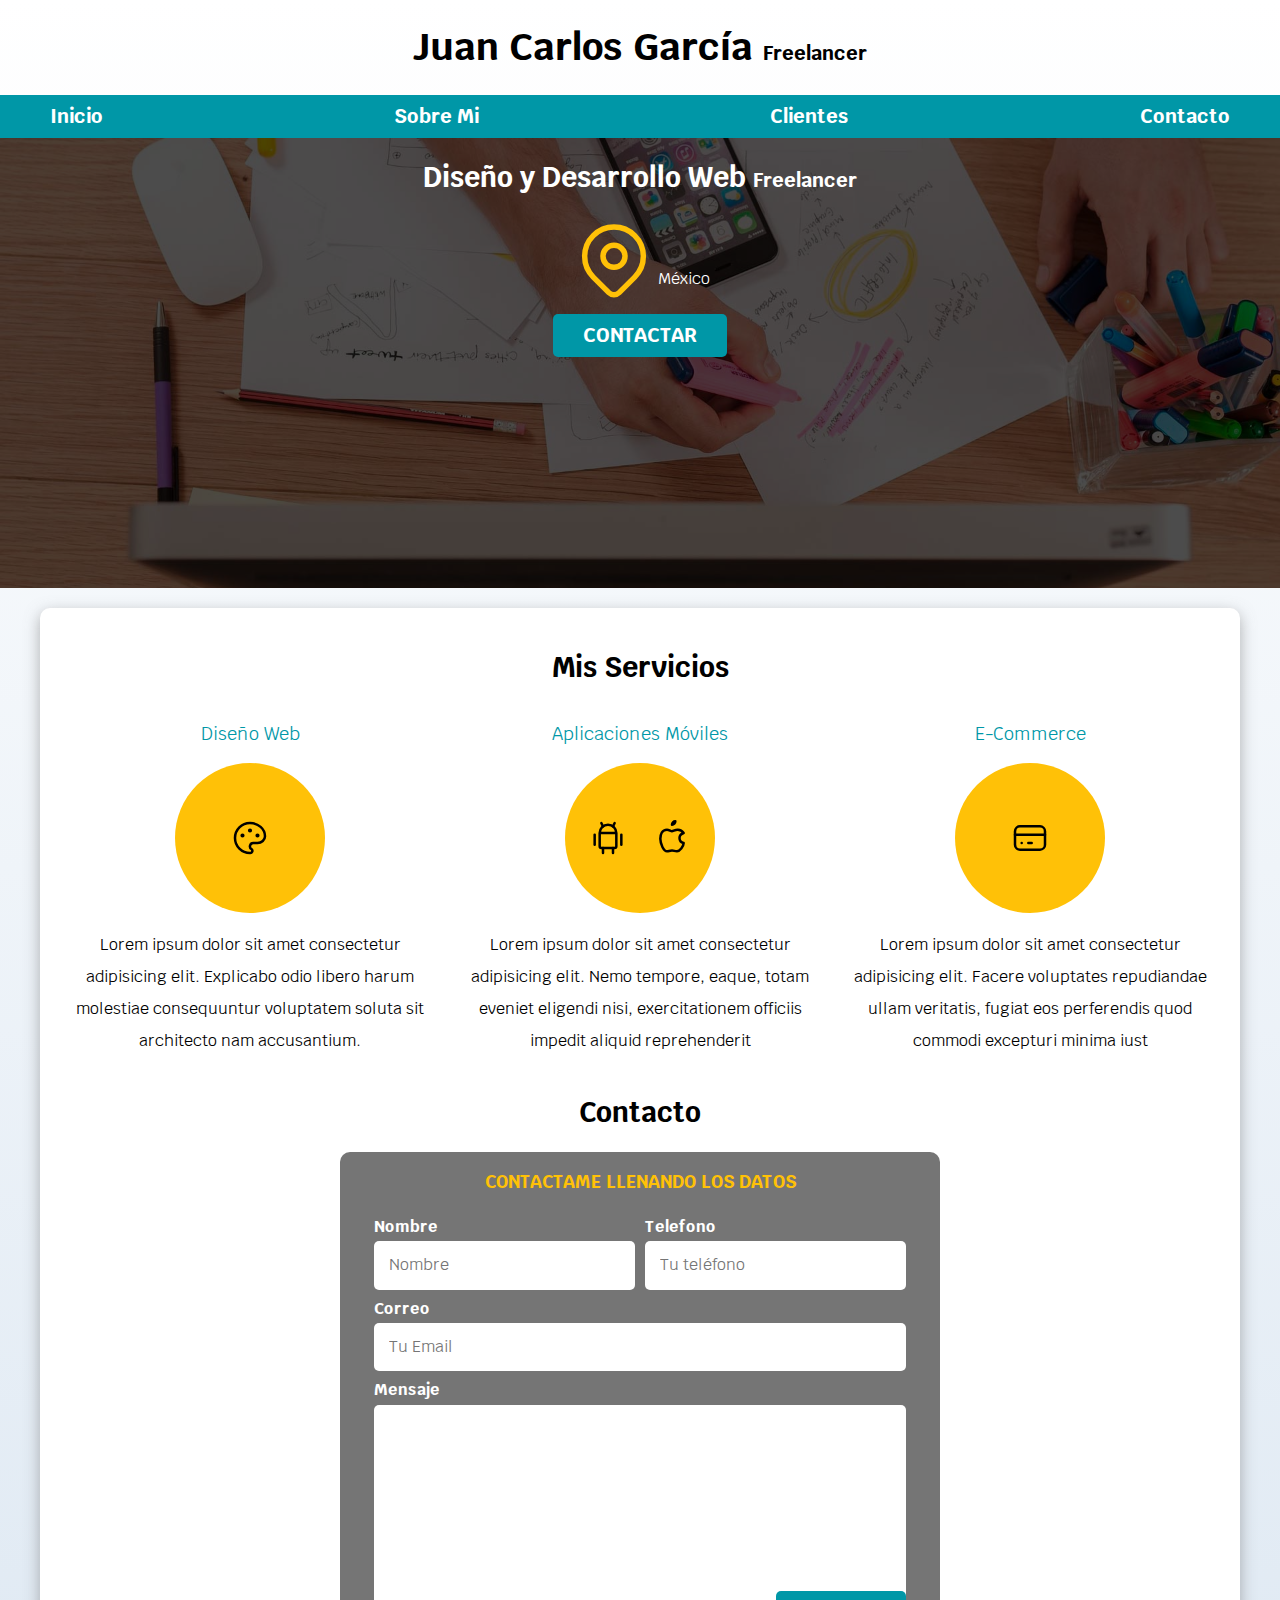
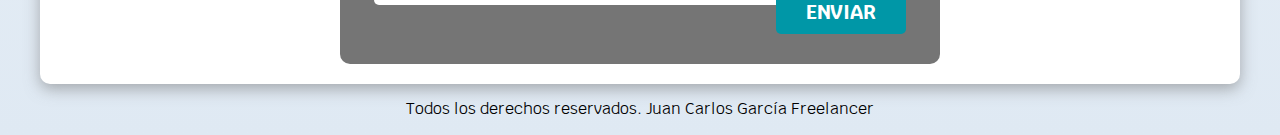
<file: Freelancer/index.html>
<!DOCTYPE html>
<html lang="es">
<head>
    <meta charset="UTF-8">
    <meta http-equiv="X-UA-Compatible" content="IE=edge">
    <meta name="viewport" content="width=device-width, initial-scale=1.0">
    <title>Diseñador Freelancer</title> 
    <link rel="preload" href="css/normalize.css" as="style">
    <link rel="stylesheet" href="css/normalize.css">
    <link rel="preconnect" href="https://fonts.googleapis.com"> 
    <link rel="preconnect" href="https://fonts.gstatic.com" crossorigin> 
    <link href="https://fonts.googleapis.com/css2?family=Krub:wght@400;700&display=swap" rel="stylesheet">
    <link rel="preload" href="css/style.css" as="style">
    <link rel="stylesheet" href="css/style.css">
</head>
<body>
    <header>
        <h1 class="titulo">Juan Carlos García 
            <span>Freelancer</span>
        </h1>
    </header>

    <div class="nav-bg"> 
        <nav class="main-menu container">
            <a href="#">Inicio</a>
            <a href="#">Sobre Mi</a>
            <a href="#">Clientes</a>
            <a href="#">Contacto</a>
        </nav>
    </div>

    <section class="hero">
        <div class="contenido-hero">
            <h2 class="titulo">Diseño y Desarrollo Web 
                <span>Freelancer</span> 
            </h2>
            <div class="ubicacion">
                <svg xmlns="http://www.w3.org/2000/svg" class="icon icon-tabler icon-tabler-map-pin" width="88" height="88" viewBox="0 0 24 24" stroke-width="1.5" stroke="#FFC107" fill="none" stroke-linecap="round" stroke-linejoin="round">
                    <path stroke="none" d="M0 0h24v24H0z" fill="none"/>
                    <circle cx="12" cy="11" r="3" />
                    <path d="M17.657 16.657l-4.243 4.243a2 2 0 0 1 -2.827 0l-4.244 -4.243a8 8 0 1 1 11.314 0z" />
                </svg>
                <p>México</p>
            </div>
            <a class="boton" href="#">Contactar</a>
        </div>
    </section>
    
    <main class="container sombra">
        <h2>Mis Servicios</h2>

        <div class="servicios ">
            <section class="servicio">
                <h3>Diseño Web</h3>
                <div class="iconos">
                    <svg xmlns="http://www.w3.org/2000/svg" class="icon icon-tabler icon-tabler-palette" width="40" height="40" viewBox="0 0 24 24" stroke-width="1.5" stroke="#000000" fill="none" stroke-linecap="round" stroke-linejoin="round">
                        <path stroke="none" d="M0 0h24v24H0z" fill="none"/>
                        <path d="M12 21a9 9 0 1 1 0 -18a9 8 0 0 1 9 8a4.5 4 0 0 1 -4.5 4h-2.5a2 2 0 0 0 -1 3.75a1.3 1.3 0 0 1 -1 2.25" />
                        <circle cx="7.5" cy="10.5" r=".5" fill="currentColor" />
                        <circle cx="12" cy="7.5" r=".5" fill="currentColor" />
                        <circle cx="16.5" cy="10.5" r=".5" fill="currentColor" />
                    </svg>
                </div>
                <p>Lorem ipsum dolor sit amet consectetur adipisicing elit. Explicabo odio libero harum molestiae consequuntur voluptatem soluta sit architecto nam accusantium.</p>
            </section>
        
            <section class="servicio">
                <h3>Aplicaciones Móviles</h3>
                <div class="iconos">
                    <svg xmlns="http://www.w3.org/2000/svg" class="icon icon-tabler icon-tabler-brand-android" width="40" height="40" viewBox="0 0 24 24" stroke-width="1.5" stroke="#000000" fill="none" stroke-linecap="round" stroke-linejoin="round">
                        <path stroke="none" d="M0 0h24v24H0z" fill="none"/>
                        <line x1="4" y1="10" x2="4" y2="16" />
                        <line x1="20" y1="10" x2="20" y2="16" />
                        <path d="M7 9h10v8a1 1 0 0 1 -1 1h-8a1 1 0 0 1 -1 -1v-8a5 5 0 0 1 10 0" />
                        <line x1="8" y1="3" x2="9" y2="5" />
                        <line x1="16" y1="3" x2="15" y2="5" />
                        <line x1="9" y1="18" x2="9" y2="21" />
                        <line x1="15" y1="18" x2="15" y2="21" />
                    </svg>
                    <svg xmlns="http://www.w3.org/2000/svg" class="icon icon-tabler icon-tabler-brand-apple" width="40" height="40" viewBox="0 0 24 24" stroke-width="1.5" stroke="#000000" fill="none" stroke-linecap="round" stroke-linejoin="round">
                        <path stroke="none" d="M0 0h24v24H0z" fill="none"/>
                        <path d="M9 7c-3 0 -4 3 -4 5.5c0 3 2 7.5 4 7.5c1.088 -.046 1.679 -.5 3 -.5c1.312 0 1.5 .5 3 .5s4 -3 4 -5c-.028 -.01 -2.472 -.403 -2.5 -3c-.019 -2.17 2.416 -2.954 2.5 -3c-1.023 -1.492 -2.951 -1.963 -3.5 -2c-1.433 -.111 -2.83 1 -3.5 1c-.68 0 -1.9 -1 -3 -1z" />
                        <path d="M12 4a2 2 0 0 0 2 -2a2 2 0 0 0 -2 2" />
                    </svg>
                </div>
                <p>Lorem ipsum dolor sit amet consectetur adipisicing elit. Nemo tempore, eaque, totam eveniet eligendi nisi, exercitationem officiis impedit aliquid reprehenderit </p>
            </section>
            
            <section class="servicio">
                <h3>E-Commerce</h3>
                <div class="iconos">
                    <svg xmlns="http://www.w3.org/2000/svg" class="icon icon-tabler icon-tabler-credit-card" width="40" height="40" viewBox="0 0 24 24" stroke-width="1.5" stroke="#000000" fill="none" stroke-linecap="round" stroke-linejoin="round">
                        <path stroke="none" d="M0 0h24v24H0z" fill="none"/>
                        <rect x="3" y="5" width="18" height="14" rx="3" />
                        <line x1="3" y1="10" x2="21" y2="10" />
                        <line x1="7" y1="15" x2="7.01" y2="15" />
                        <line x1="11" y1="15" x2="13" y2="15" />
                    </svg>
                </div>
                <p>Lorem ipsum dolor sit amet consectetur adipisicing elit. Facere voluptates repudiandae ullam veritatis, fugiat eos perferendis quod commodi excepturi minima iust</p>
            </section> <!--Terminacion de servicios -->
        </div>
    
        <section>
            <h2>Contacto</h2>
            <form action="" class="formulario">
                <fieldset>
                    <legend>Contactame llenando los datos</legend>
                    <div class="contenedor-campos">
                        <div class="campo">
                            <label for="">Nombre</label>
                            <input class="input-text" type="text" name="Name" id="Name" placeholder="Nombre">    
                        </div>

                        <div class="campo">
                            <label for="">Telefono</label>
                            <input class="input-text" type="tel" name="Phone" id="Phone" placeholder="Tu teléfono">    
                        </div>
                        
                        <div class="campo">
                            <label for="">Correo</label>
                            <input class="input-text" type="email" name="Mail" id="Mail" placeholder="Tu Email">    
                        </div>
                        
                        <div class="campo">
                            <label for="">Mensaje</label>
                            <textarea class="input-text" name="Mess" id="Mess" cols="30" rows="10"></textarea>    
                        </div>
                    </div>
                
                    <div class="alinear-derecha flex">
                        <button class="boton w-sm">Enviar</button>
                    </div>
                </fieldset>
            </form>
        </section>
    </main>
    <footer class="footer">
        <p>Todos los derechos reservados. Juan Carlos García Freelancer</p>
    </footer>

</body>
</html>
</file>
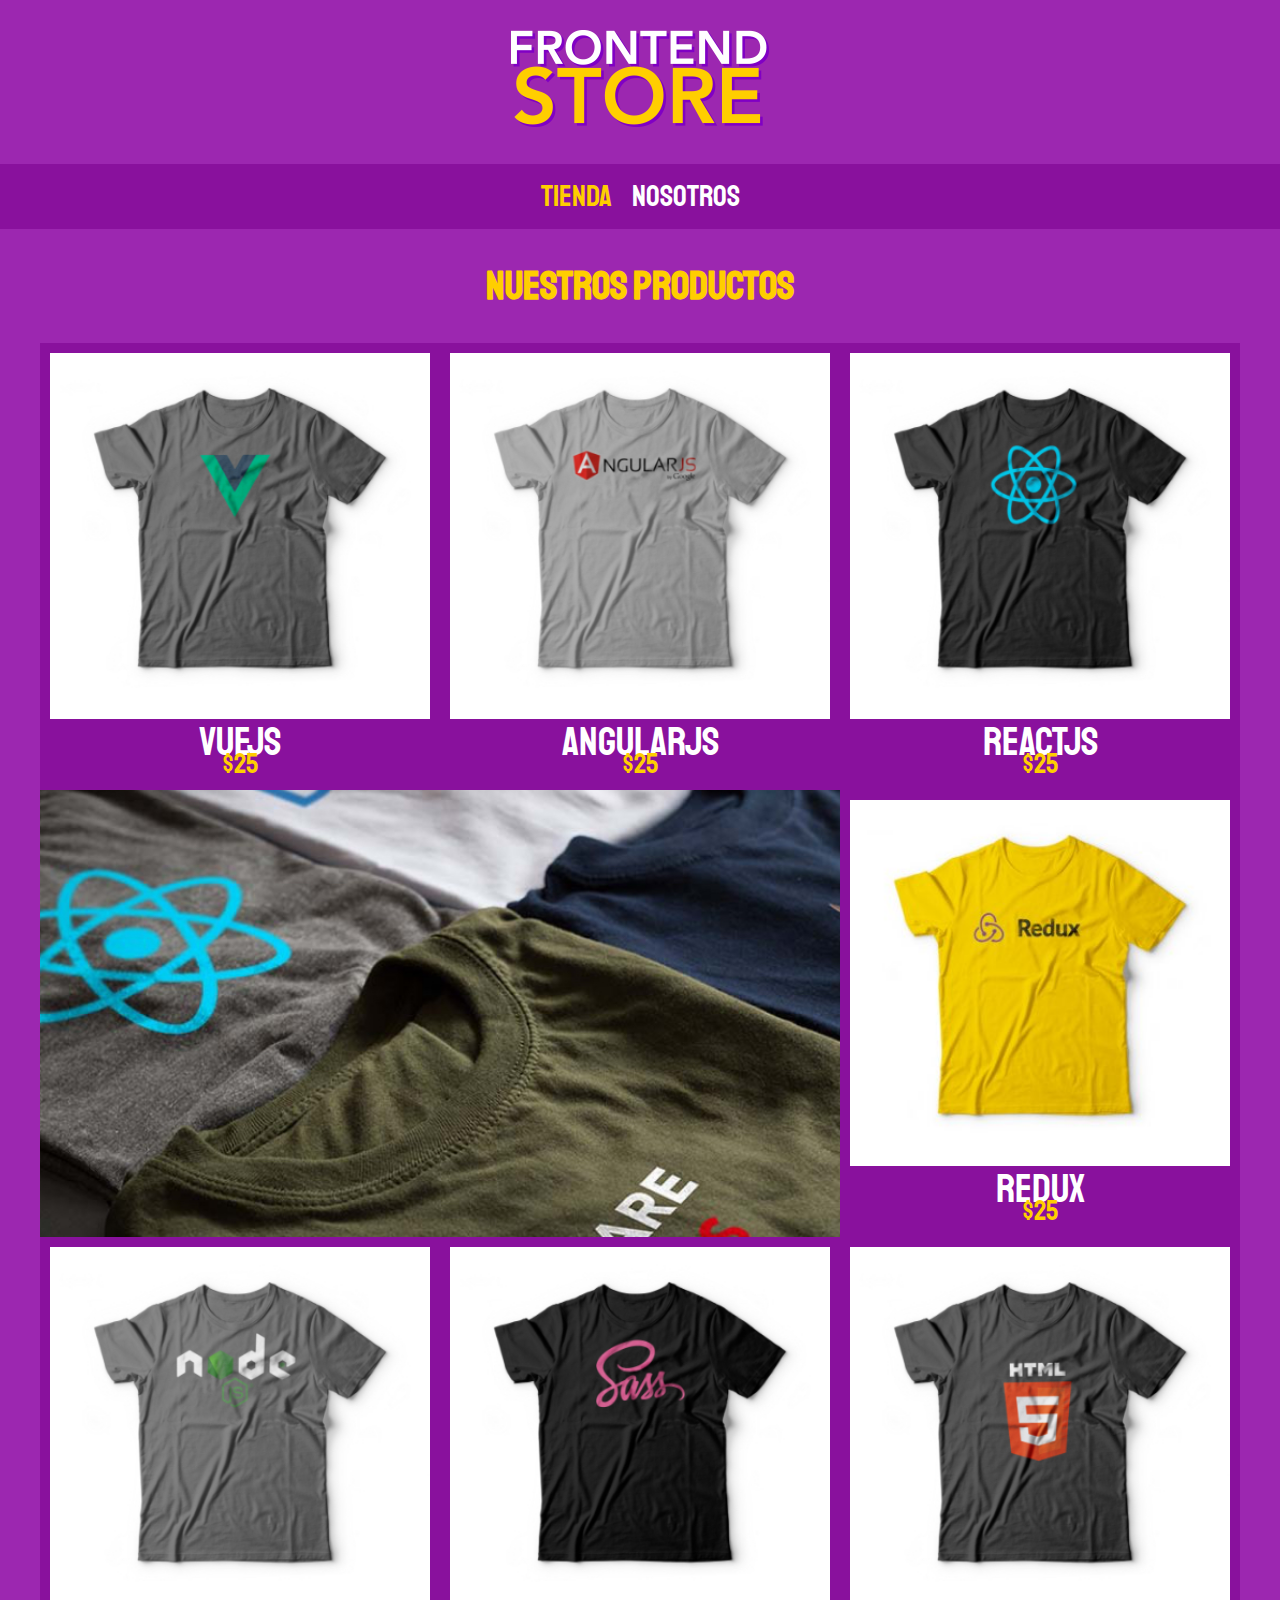
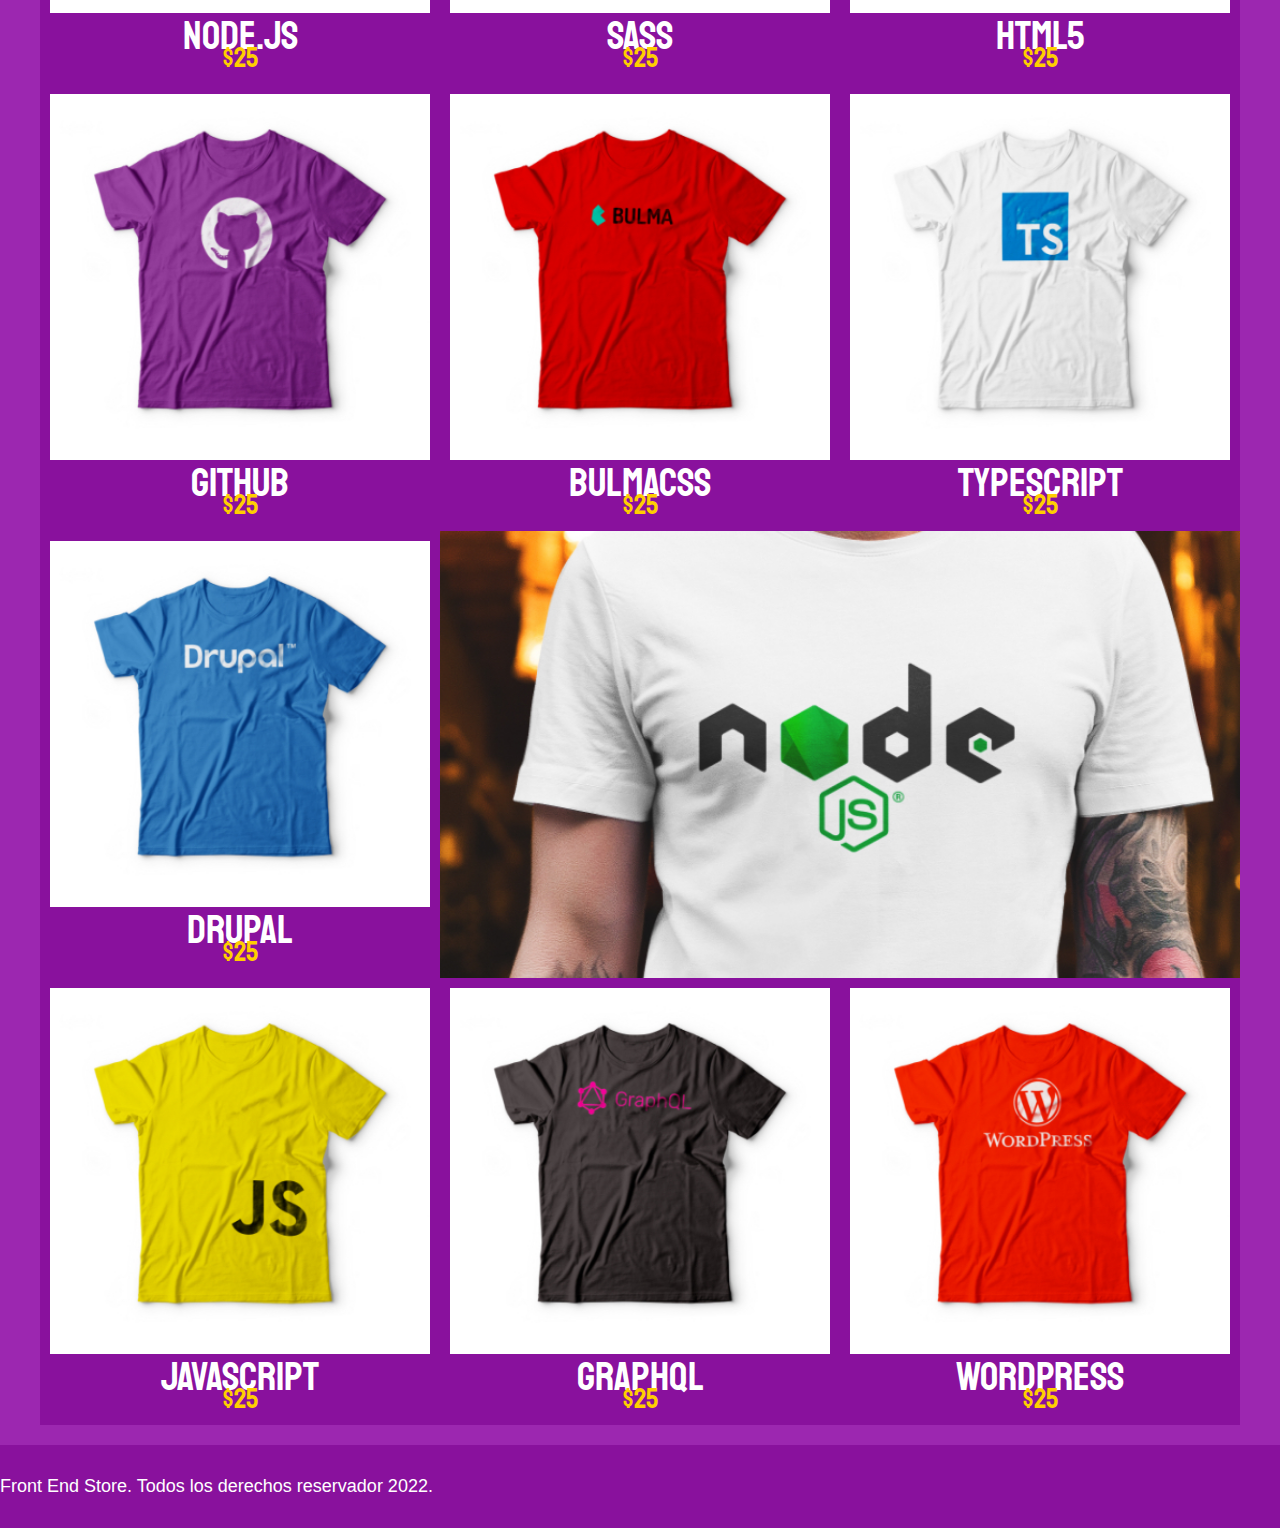
<file: Store/index.html>
<!DOCTYPE html>
<html lang="es">
<head>
    <meta charset="UTF-8">
    <meta http-equiv="X-UA-Compatible" content="IE=edge">
    <meta name="viewport" content="width=device-width, initial-scale=1.0">
    <title>Store</title>
    <link rel="preload" href="CSS/normalize.css" as="style">
    <link rel="stylesheet" href="CSS/normalize.css">
    <link rel="preconnect" href="https://fonts.googleapis.com"> 
    <link rel="preconnect" href="https://fonts.gstatic.com" crossorigin> 
    <link href="https://fonts.googleapis.com/css2?family=Staatliches&display=swap" rel="stylesheet">
    <link rel="preload" href="CSS/style.css" as="style">
    <link rel="stylesheet" href="CSS/style.css">
</head>
<body>
    <header class="header">
        <a href="index.html">
            <img class="header__logo" src="img/logo.png" alt="Logotipo">
        </a>
    </header>
    
    <nav class="navegacion">
        <a class="navegacion_enlace navegacion_enlace--activo" href="index.html">Tienda</a>
        <a class="navegacion_enlace" href="nosotros.html">Nosotros</a>
    </nav>

    <main class="contenedor">
        <h1>Nuestros productos</h1>
        <div class="grid">   
            <div class="producto">
                <a href="producto.html">
                    <img class="imagen__producto" src="img/1.jpg" alt="imagen camisa">
                    <div class="producto__informacion">
                        <p class="producto__nombre">VueJS</p>
                        <p class="producto__precio">$25</p>
                    </div>
                </a>
            </div>
            <div class="producto">
                <a href="producto.html">
                    <img class="imagen__producto" src="img/2.jpg" alt="imagen camisa">
                    <div class="producto__informacion">
                        <p class="producto__nombre">AngularJS</p>
                        <p class="producto__precio">$25</p>
                    </div>
                </a>
            </div>
            <div class="producto">
                <a href="producto.html">
                    <img class="imagen__producto" src="img/3.jpg" alt="imagen camisa">
                    <div class="producto__informacion">
                        <p class="producto__nombre">ReactJS</p>
                        <p class="producto__precio">$25</p>
                    </div>
                </a>
            </div>
            <div class="producto">
                <a href="producto.html">
                    <img class="imagen__producto" src="img/4.jpg" alt="imagen camisa">
                    <div class="producto__informacion">
                        <p class="producto__nombre">Redux</p>
                        <p class="producto__precio">$25</p>
                    </div>
                </a>
            </div>
            <div class="producto">
                <a href="producto.html">
                    <img class="imagen__producto" src="img/5.jpg" alt="imagen camisa">
                    <div class="producto__informacion">
                        <p class="producto__nombre">Node.js</p>
                        <p class="producto__precio">$25</p>
                    </div>
                </a>
            </div>
            <div class="producto">
                <a href="producto.html">
                    <img class="imagen__producto" src="img/6.jpg" alt="imagen camisa">
                    <div class="producto__informacion">
                        <p class="producto__nombre">SASS</p>
                        <p class="producto__precio">$25</p>
                    </div>
                </a>
            </div>
            <div class="producto">
                <a href="producto.html">
                    <img class="imagen__producto" src="img/7.jpg" alt="imagen camisa">
                    <div class="producto__informacion">
                        <p class="producto__nombre">HTML5</p>
                        <p class="producto__precio">$25</p>
                    </div>
                </a>
            </div>
            <div class="producto">
                <a href="producto.html">
                    <img class="imagen__producto" src="img/8.jpg" alt="imagen camisa">
                    <div class="producto__informacion">
                        <p class="producto__nombre">GitHub</p>
                        <p class="producto__precio">$25</p>
                    </div>
                </a>
            </div>
            <div class="producto">
                <a href="producto.html">
                    <img class="imagen__producto" src="img/9.jpg" alt="imagen camisa">
                    <div class="producto__informacion">
                        <p class="producto__nombre">BulmaCSS</p>
                        <p class="producto__precio">$25</p>
                    </div>
                </a>
            </div>
            <div class="producto">
                <a href="producto.html">
                    <img class="imagen__producto" src="img/10.jpg" alt="imagen camisa">
                    <div class="producto__informacion">
                        <p class="producto__nombre">TypeScript</p>
                        <p class="producto__precio">$25</p>
                    </div>
                </a>
            </div>
            <div class="producto">
                <a href="producto.html">
                    <img class="imagen__producto" src="img/11.jpg" alt="imagen camisa">
                    <div class="producto__informacion">
                        <p class="producto__nombre">Drupal</p>
                        <p class="producto__precio">$25</p>
                    </div>
                </a>
            </div>
            <div class="producto">
                <a href="producto.html">
                    <img class="imagen__producto" src="img/12.jpg" alt="imagen camisa">
                    <div class="producto__informacion">
                        <p class="producto__nombre">JavaScript</p>
                        <p class="producto__precio">$25</p>
                    </div>
                </a>
            </div>
            <div class="producto">
                <a href="producto.html">
                    <img class="imagen__producto" src="img/13.jpg" alt="imagen camisa">
                    <div class="producto__informacion">
                        <p class="producto__nombre">GraphQL</p>
                        <p class="producto__precio">$25</p>
                    </div>
                </a>
            </div>
            <div class="producto">
                <a href="producto.html">
                    <img class="imagen__producto" src="img/14.jpg" alt="imagen camisa">
                    <div class="producto__informacion">
                        <p class="producto__nombre">WordPress</p>
                        <p class="producto__precio">$25</p>
                    </div>
                </a>
            </div>

            <div class="grafico grafico--camisas">

            </div>

            <div class="grafico grafico--node">

            </div>
        </div>
    </main>
    
    
    <footer class="footer">
        <p class="footer_texto">Front End Store. Todos los derechos reservador 2022. </p>
    </footer>
</body>
</html>
</file>
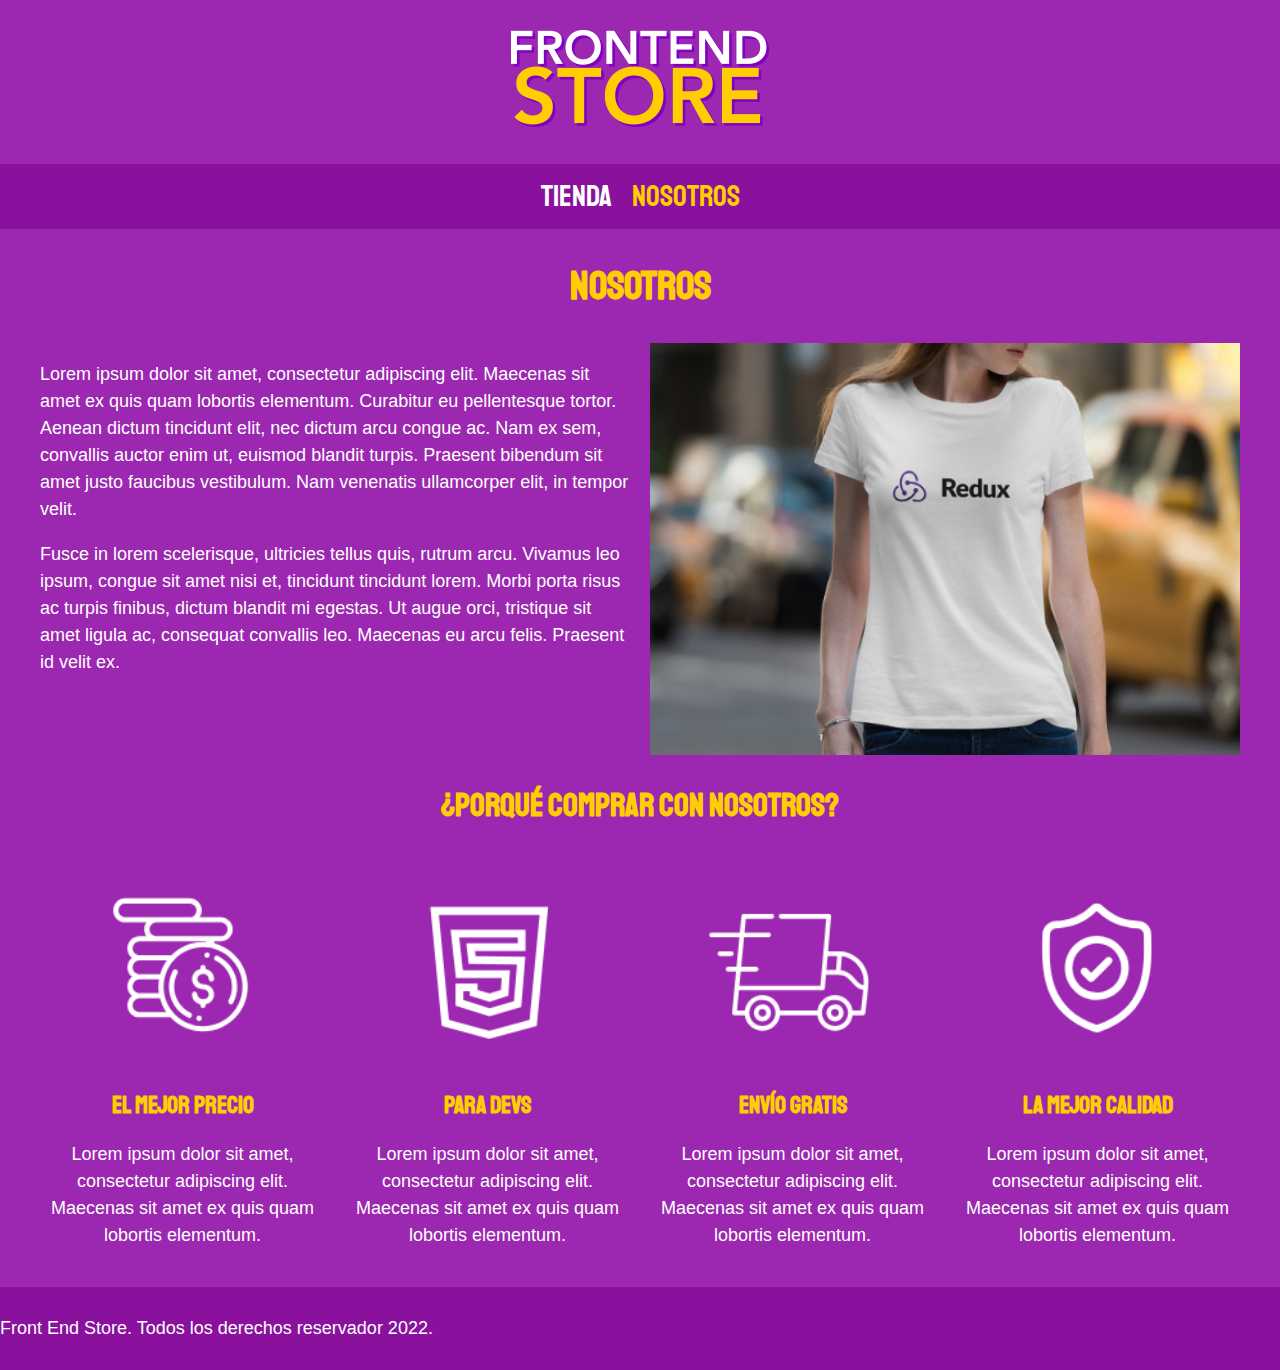
<file: Store/nosotros.html>
<!DOCTYPE html>
<html lang="es">
<head>
    <meta charset="UTF-8">
    <meta http-equiv="X-UA-Compatible" content="IE=edge">
    <meta name="viewport" content="width=device-width, initial-scale=1.0">
    <title>Store</title>
    <link rel="preload" href="CSS/normalize.css" as="style">
    <link rel="stylesheet" href="CSS/normalize.css">
    <link rel="preconnect" href="https://fonts.googleapis.com"> 
    <link rel="preconnect" href="https://fonts.gstatic.com" crossorigin> 
    <link href="https://fonts.googleapis.com/css2?family=Staatliches&display=swap" rel="stylesheet">
    <link rel="preload" href="CSS/style.css" as="style">
    <link rel="stylesheet" href="CSS/style.css">
</head>
<body>
    <header class="header">
        <a href="index.html">
            <img class="header__logo" src="img/logo.png" alt="Logotipo">
        </a>
    </header>
    
    <nav class="navegacion">
        <a class="navegacion_enlace" href="index.html">Tienda</a>
        <a class="navegacion_enlace navegacion_enlace--activo" href="nosotros.html">Nosotros</a>
    </nav>

    <main class="contenedor">
        <h1>Nosotros</h1>

        <div class="nosotros">
            <div class="nosotros__contenido">
                <p>Lorem ipsum dolor sit amet, consectetur adipiscing elit. Maecenas sit amet ex quis quam lobortis elementum. Curabitur eu pellentesque tortor. Aenean dictum tincidunt elit, nec dictum arcu congue ac. Nam ex sem, convallis auctor enim ut, euismod blandit turpis. Praesent bibendum sit amet justo faucibus vestibulum. Nam venenatis ullamcorper elit, in tempor velit. 
                </p>
                <p>Fusce in lorem scelerisque, ultricies tellus quis, rutrum arcu. Vivamus leo ipsum, congue sit amet nisi et, tincidunt tincidunt lorem. Morbi porta risus ac turpis finibus, dictum blandit mi egestas. Ut augue orci, tristique sit amet ligula ac, consequat convallis leo. Maecenas eu arcu felis. Praesent id velit ex.
                </p>
            </div>
            <img class="nosotros__imagen" src="img/nosotros.jpg" alt="imagen nosotros">
        </div>
    </main>
    
    <section class="contenedor comprar">
        <h2 class="comprar__titulo">¿Porqué comprar con nosotros?</h2>

        <div class="bloques">
            <div class="bloque">
                <img class="bloque__imagen" src="img/icono_1.png" alt="porque comprar">
                <h3 class="bloque__titulo">El mejor precio</h3>
                <p>Lorem ipsum dolor sit amet, consectetur adipiscing elit. Maecenas sit amet ex 
                quis quam lobortis elementum.</p>
            </div>

            <div class="bloque">
                <img class="bloque__imagen" src="img/icono_2.png" alt="porque comprar">
                <h3 class="bloque__titulo">Para Devs</h3>
                <p>Lorem ipsum dolor sit amet, consectetur adipiscing elit. Maecenas sit amet ex 
                quis quam lobortis elementum.</p>
            </div>

            <div class="bloque">
                <img class="bloque__imagen" src="img/icono_3.png" alt="porque comprar">
                <h3 class="bloque__titulo">Envío gratis</h3>
                <p>Lorem ipsum dolor sit amet, consectetur adipiscing elit. Maecenas sit amet ex 
                quis quam lobortis elementum.</p>
            </div>

            <div class="bloque">
                <img class="bloque__imagen" src="img/icono_4.png" alt="porque comprar">
                <h3 class="bloque__titulo">La mejor calidad</h3>
                <p>Lorem ipsum dolor sit amet, consectetur adipiscing elit. Maecenas sit amet ex 
                quis quam lobortis elementum.</p>
            </div>
            
        </div>
    </section>
    
    <footer class="footer">
        <p class="footer_texto">Front End Store. Todos los derechos reservador 2022. </p>
    </footer>
</body>
</html>
</file>
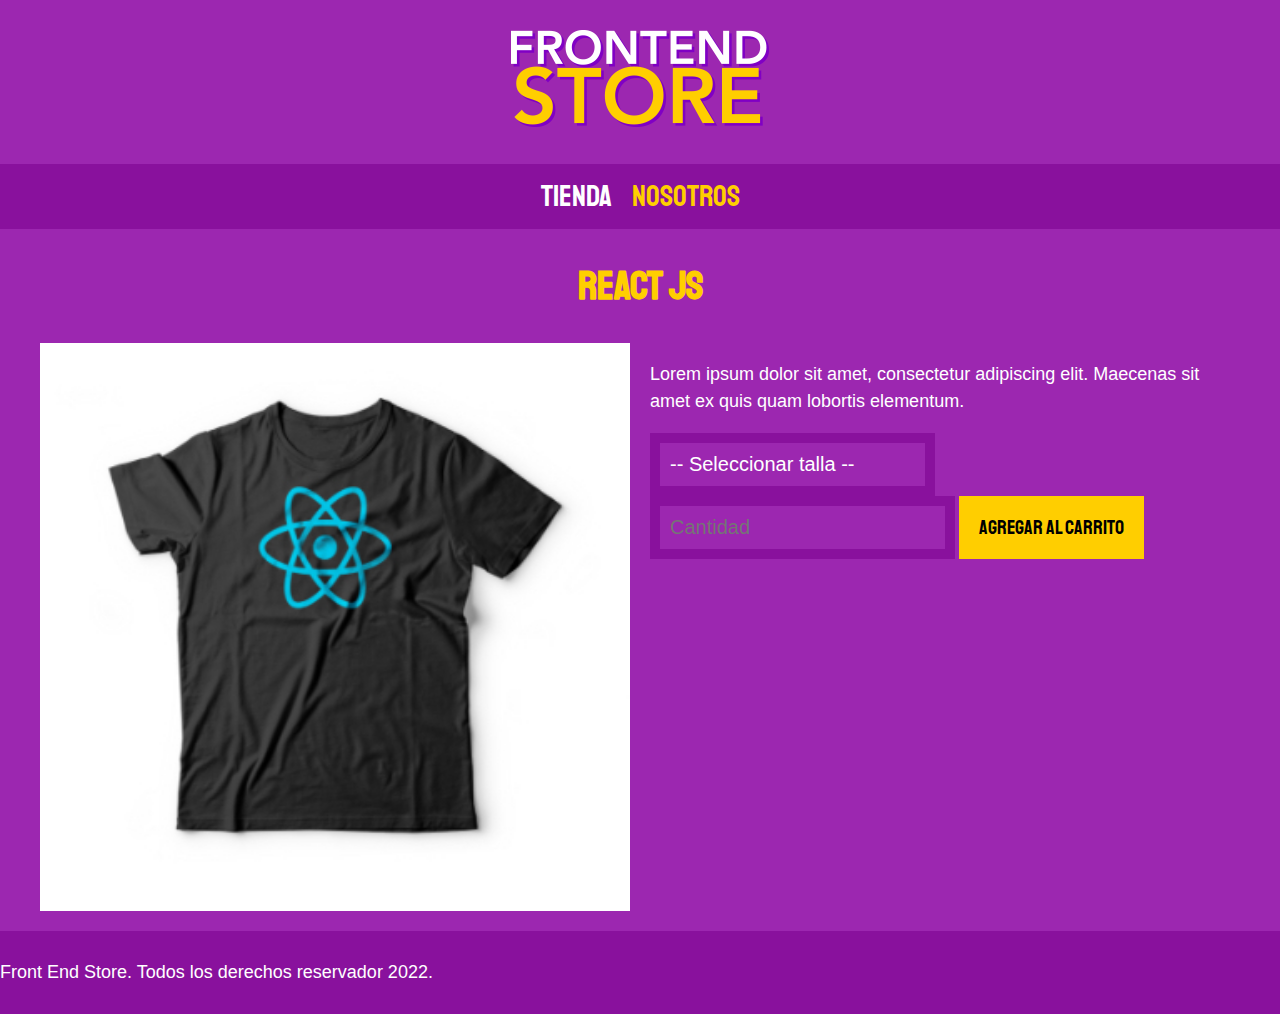
<file: Store/producto.html>
<!DOCTYPE html>
<html lang="es">
<head>
    <meta charset="UTF-8">
    <meta http-equiv="X-UA-Compatible" content="IE=edge">
    <meta name="viewport" content="width=device-width, initial-scale=1.0">
    <title>Store</title>
    <link rel="preload" href="CSS/normalize.css" as="style">
    <link rel="stylesheet" href="CSS/normalize.css">
    <link rel="preconnect" href="https://fonts.googleapis.com"> 
    <link rel="preconnect" href="https://fonts.gstatic.com" crossorigin> 
    <link href="https://fonts.googleapis.com/css2?family=Staatliches&display=swap" rel="stylesheet">
    <link rel="preload" href="CSS/style.css" as="style">
    <link rel="stylesheet" href="CSS/style.css">
</head>
<body>
    <header class="header">
        <a href="index.html">
            <img class="header__logo" src="img/logo.png" alt="Logotipo">
        </a>
    </header>
    
    <nav class="navegacion">
        <a class="navegacion_enlace" href="index.html">Tienda</a>
        <a class="navegacion_enlace navegacion_enlace--activo" href="nosotros.html">Nosotros</a>
    </nav>

    <main class="contenedor">
        <h1>React JS</h1>

        <div class="camisa">
            <img class="camisa__imagen" src="img/3.jpg" alt="Imagen del producto">

            <div class="camisa__contenido">
                <p>Lorem ipsum dolor sit amet, consectetur adipiscing elit. Maecenas sit amet ex 
                    quis quam lobortis elementum.</p>

                <form class="formulario" action="">
                    <select class="formulario__campo" name="" id="">
                        <option disabled selected value="">-- Seleccionar talla --</option>
                        <option value="">Chica</option>
                        <option value="">Mediana</option>
                        <option value="">Grande</option>
                    </select>
                </form>
                <input class="formulario__campo" type="number" placeholder="Cantidad" min="1">
                <input class="formulario__submit" type="submit" value="Agregar al carrito">

            </div>
        </div>
    </main>
    
    
    <footer class="footer">
        <p class="footer_texto">Front End Store. Todos los derechos reservador 2022. </p>
    </footer>
</body>
</html>
</file>
<file: Freelancer/css/style.css>
:root{
    --blanco: #ffffff;
    --oscuro: #212121;
    --primario: #ffc107;
    --secundario: #0097a7;
    --gris: #757575; 
    --grisClaro: #dfe9f3;
}
html {
    font-size: 62.5%;
    box-sizing: border-box;
    scroll-snap-type: y mandatory;
}
*, *:before, *:after {
    box-sizing: inherit;
}
body{
    font-size: 16px; /*1rem = 10px*/
    font-family: 'Krub', sans-serif; 
    background-image: linear-gradient(to top, var(--grisClaro) 0%, var(--blanco) 100%);
}
.sombra{
    -webkit-box-shadow : 0px 5px 15px 0px rgba(112,112,112,0.54);
    -moz-box-shadow: 0px 5px 15px 0px rgba(112,112,112,0.54);
    box-shadow: 0px 5px 15px 0px rgba(112,112,112,0.54);
    background-color: var(--blanco);
    padding: 2rem;
    border-radius: 1rem;
}
/*Tipografia*/
h1{
    font-size: 3.8rem; 
}
h2{
    font-size: 2.8rem; 
}
h3{
    font-size: 1.8rem; 
}
h1,h2,h3{
    text-align: center;
}
/*titulos*/
.titulo span {
    font-size: 2rem;
}
/*Utilidades*/
.w-sm{
    width: 100%; 
 }
 .flex{
    display: flex;
 }
 .alinear-derecha{
    justify-content:flex-end ;
 }
/*Navegacion*/

.nav-bg{
    background-color: var(--secundario);

}
.container{
    max-width: 120rem;
    margin: 0 auto;
}
.boton{
    background-color: var(--secundario);
    color: var(--blanco);
    padding: 1rem 3rem;
    margin-top: 1rem;
    font-size: 2rem;
    text-decoration: none;
    text-transform: uppercase;
    font-weight: bold;
    border-radius: .5rem;
    width: 90%;
    text-align: center;
    border:none;
}
.main-menu{
    display: flex;
    flex-direction: column;
    
}  
.servicios,
.main-menu,
.formulario{
    scroll-snap-align: center;
    scroll-snap-stop:always ;
}
@media (min-width: 768px){
    .main-menu{
        flex-direction: row;
        justify-content: space-between;
    }
    .boton{
        width: auto;
    }
    .servicios{
        display: grid;
        grid-template-columns: 1fr 1fr 1fr;
        column-gap: 1rem;
    }
    .w-sm{
        width: auto;
    }
    .contenedor-campos{
        display:grid;
        grid-template-columns: repeat(2,1fr);
        grid-template-rows: auto auto 20rem;
        column-gap: 1rem;
    }
    .campo:nth-child(3),
    .campo:nth-child(4){
        grid-column: 1 / 3;
    }
}
.boton:hover{
    cursor:pointer;
}
.main-menu a{
    display: block;
    text-align: center;
    color: var(--blanco);
    text-decoration: none;
    font-size: 2rem;
    font-weight: 700;
    padding: 1rem;
}
.main-menu a:hover{
    background-color: var(--primario);
    color: var(--oscuro);
}
.hero{
    background-image: url(../img/hero.jpg);
    background-repeat: none;
    background-size: cover;
    height: 450px;
    position:relative;
    margin-bottom: 2rem;
}
.contenido-hero{
    position: absolute;
    background-color: rgb(0 0 0 / 70%);
    width: 100%;
    height:100%;

    display: flex;
    flex-direction: column;
    align-items: center;
}
.contenido-hero h2, 
.contenido-hero p{
    color: var(--blanco);

}
.ubicacion{
    display:flex;
    align-items: flex-end;
}
.servicio{
    display: flex;
    flex-direction: column;
    align-items: center;
}
.servicio h3{
    color: var(--secundario);
    font-weight: normal;
}
.servicio p{
    line-height:2;
    text-align: center;
}
.servicio .iconos{
    height: 15rem;
    width: 15rem;
    background-color: var(--primario);
    border-radius: 50%;
    display: flex;
    justify-content: space-evenly;
    align-items: center;
}
/** Contacto**/
.formulario{
    background-color:var(--gris) ;
    width: min(60rem, 100%);/** Utilizar el valor más pequeño**/
    margin: 0 auto;
    padding: 2rem;
    border-radius: 1rem;

}
.formulario fieldset{
    border:none;
}
.formulario legend{
    text-align: center;
    font-size: 1.8rem;
    text-transform: uppercase;
    font-weight: 700;
    margin-bottom: 2rem;
    color: var(--primario);
}
.campo{
    margin-bottom: 1rem;
}
.campo label{
    color: var(--blanco);
    font-weight: bold;
    margin-bottom: .5rem;
    display: block;
}
.campo textarea{
    height: 20rem;
}
.input-text{
    width: 100%;
    border: none;
    padding: 1.5rem;
    border-radius: .5rem;
}
.footer{
    text-align: center;
}
</file>
<file: Store/CSS/style.css>
:root{
    --primario: #9C27B0;
    --primarioOscuro: #89119D;
    --secundario: #FFCE00;
    --secundarioOscuro: rgb(233,287,2);
    --blanco: #FFF;
    --negro: #000;

    --fuentePrincipal: 'Staatliches', cursive;

}
html {
    box-sizing: border-box;
    font-size: 62.5%;
}
*, *:before, *:after {
    box-sizing: inherit;
}
/** Globales**/
body{
    background-color: var(--primario);
    font-size: 1.6rem;
    line-height: 1.5;
}
p{
    font-size: 1.8rem;
    font-family: Arial, Helvetica, sans-serif;
    color: var(--blanco);
}
a{
    text-decoration: none;
}
img{
    width: 100%;
}
.contenedor{
    max-width: 120rem;
    margin:0 auto;
}
h1,h2,h3{
    text-align: center;
    color: var(--secundario);
    font-family: var(--fuentePrincipal);
}
h1{
    font-size: 4rem;
}
h2{
    font-size: 3.2rem;
}
h3{
    font-size: 2.4rem;
}
/** header **/
.header{
    display: flex;
    justify-content: center;
}
.header__logo{
    margin: 3rem 0;
}
/** Footer **/
.footer{
    background-color: var(--primarioOscuro);
    padding: 1rem 0;
    margin-top: 2rem;
}
.footer__texto{
    font-family: var(--fuentePrincipal);
    text-align: center;
    font-size: 2.2rem;
}
/** Navegacion **/
.navegacion{
    background-color: var(--primarioOscuro);
    padding: 1rem 0;
    display: flex;
    justify-content: center;
    gap: 2rem; 
}
.navegacion_enlace{
    font-family: var(--fuentePrincipal);
    color: var(--blanco);
    font-size: 3rem;
}
.navegacion_enlace:last-of-type{
    margin-right: 0;
}
.navegacion_enlace--activo,
.navegacion_enlace:hover{
    color: var(--secundario);
}
/** Grid **/
.grid{
    display: grid;
    grid-template-columns: repeat(2, 1fr);
}
@media (min-width: 768px) {
    .grid{
        grid-template-columns: repeat(3, 1fr);
    }
    
}
/** Productos **/
.producto{
    background-color: var(--primarioOscuro);
    padding: 1rem;
}
.producto__nombre{
    font-size: 4rem; 
}
.producto__precio{
    font-size: 2.8rem;
    color: var(--secundario)
}
.producto__nombre,
.producto__precio{
    font-family: var(--fuentePrincipal);
    margin: 1rem 0;
    text-align: center;
    line-height: 1.2rem;
}
/** Graficos **/
.grafico{
    min-width:30rem;
    background-repeat: no-repeat;
    background-size: cover;
    grid-column: 1 / 3;
}
.grafico--camisas{
    grid-row: 2 / 3;
    background-image: url(../img/grafico1.jpg);
}
.grafico--node{
    background-image: url(../img/grafico2.jpg);
    grid-row: 8 / 9;
}
@media (min-width:768px){
    .grafico--node{
        grid-row: 5 / 6;
        grid-column: 2 / 4;
    }
}
/** Nosotros **/
.nosotros{
    display: grid;
    grid-template-rows: repeat(2,auto);
    column-gap: 2rem;
}
@media (min-width:768px) {
    .nosotros{
        grid-template-columns: repeat(2,1fr);
        column-gap: 2rem;
    }
}
.nosotros__imagen{
    grid-row: 1 / 2;
}
@media (min-width:768px) {
    .nosotros__imagen{
        grid-column: 2 / 3;
    }
    
}
/** Bloques **/
.bloques{
    display: grid;
    grid-template-columns: repeat(2,1fr);
    gap: 2rem;
}
@media (min-width:768px ){
    .bloques {
        grid-template-columns: repeat(4,1fr);
    }
}
.bloque{
    text-align: center;
}
.bloque__titulo{
    margin: 0;
}
/** Pagina del producto **/
@media (min-width: 768px){
    .camisa{
        display: grid;
        grid-template-columns: repeat(2,1fr) ;
        column-gap: 2rem;
    }
}
.formulario{
    display: grid;
    grid-template-columns: repeat(2,1fr);
    gap: 2rem;
}
.formulario__campo{
    border-color: var(--primarioOscuro);
    border-width: 1rem;
    border-style: solid;
    background-color: transparent;
    color: var(--blanco);
    font-size: 2rem;
    font-family: Arial, Helvetica, sans-serif;
    padding: 1rem;
    appearance: none;

}
.formulario__submit{
    background-color: var(--secundario);
    border: none;
    font-size: 2rem;
    font-family: var(--fuentePrincipal);
    padding: 2rem;
    transition: background-color .3s ease;
}
.formulario__submit:hover{
    font-size: 2.4rem;
    background-color: var(--secundarioOscuro);
}
</file>
